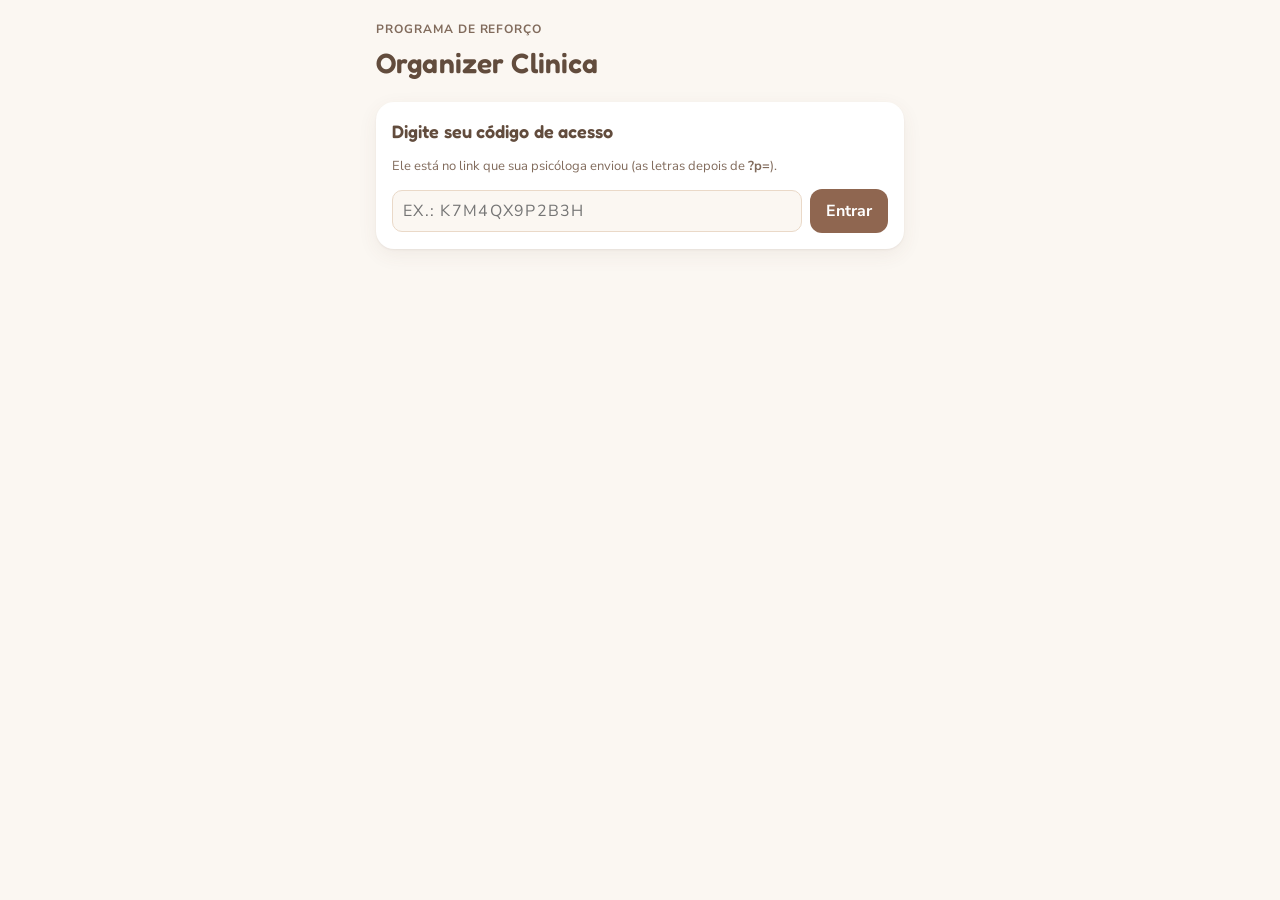
<file: web/index.html>
<!doctype html>
<html lang="pt-BR">
<head>
<meta charset="utf-8">
<meta name="viewport" content="width=device-width,initial-scale=1,viewport-fit=cover">
<title>Organizer Clinica</title>
<meta name="theme-color" content="#8F6650">
<meta name="apple-mobile-web-app-capable" content="yes">
<meta name="apple-mobile-web-app-status-bar-style" content="default">
<meta name="apple-mobile-web-app-title" content="Organizer">
<meta name="robots" content="noindex">
<link rel="manifest" href="manifest.webmanifest">
<link rel="icon" href="icons/icon-192.png" type="image/png">
<link rel="apple-touch-icon" href="icons/apple-touch-icon.png">
<link rel="preconnect" href="https://fonts.googleapis.com">
<link rel="preconnect" href="https://fonts.gstatic.com" crossorigin>
<link rel="stylesheet" href="https://fonts.googleapis.com/css2?family=Fredoka:wght@500;600&family=Nunito+Sans:opsz,wght@6..12,400;6..12,600;6..12,700&display=swap">
<link rel="stylesheet" href="app.css">
</head>
<body>
<div class="wrap" id="app">
  <header style="display:flex;flex-direction:column;gap:4px">
    <span class="eyebrow" id="hello">Programa de reforço</span>
    <h1 style="font-size:28px">Organizer Clinica</h1>
  </header>

  <!-- Entrada do código (quando o app abre sem o link) -->
  <section class="panel" id="code-screen" hidden>
    <h3>Digite seu código de acesso</h3>
    <p class="hint">Ele está no link que sua psicóloga enviou (as letras depois de <b>?p=</b>).</p>
    <form id="code-form" class="btns">
      <input type="text" id="code-input" autocomplete="off" autocapitalize="characters" spellcheck="false" placeholder="Ex.: K7M4QX9P2B3H" style="flex:1;letter-spacing:.08em;text-transform:uppercase">
      <button class="btn" type="submit">Entrar</button>
    </form>
    <p class="hint" id="code-error" hidden></p>
  </section>

  <div id="main" hidden>
    <div style="display:flex;flex-direction:column;gap:18px">
      <div id="install"></div>
      <section class="score" id="score"></section>
      <div id="nudge"></div>
      <div class="tabs" role="tablist" id="tabs">
        <button class="tab" role="tab" data-tab="hoje" aria-selected="true">Atividades</button>
        <button class="tab" role="tab" data-tab="premios" aria-selected="false">Reforçadores</button>
        <button class="tab" role="tab" data-tab="cartas" aria-selected="false" hidden>Cartas</button>
      </div>
      <main id="view" style="display:flex;flex-direction:column;gap:12px"></main>
      <div id="sync" class="hint" style="text-align:center"></div>
    </div>
  </div>
</div>
<div id="modal"></div>
<script src="config.js"></script>
<script src="core.js"></script>
<script src="patient.js"></script>
</body>
</html>
</file>
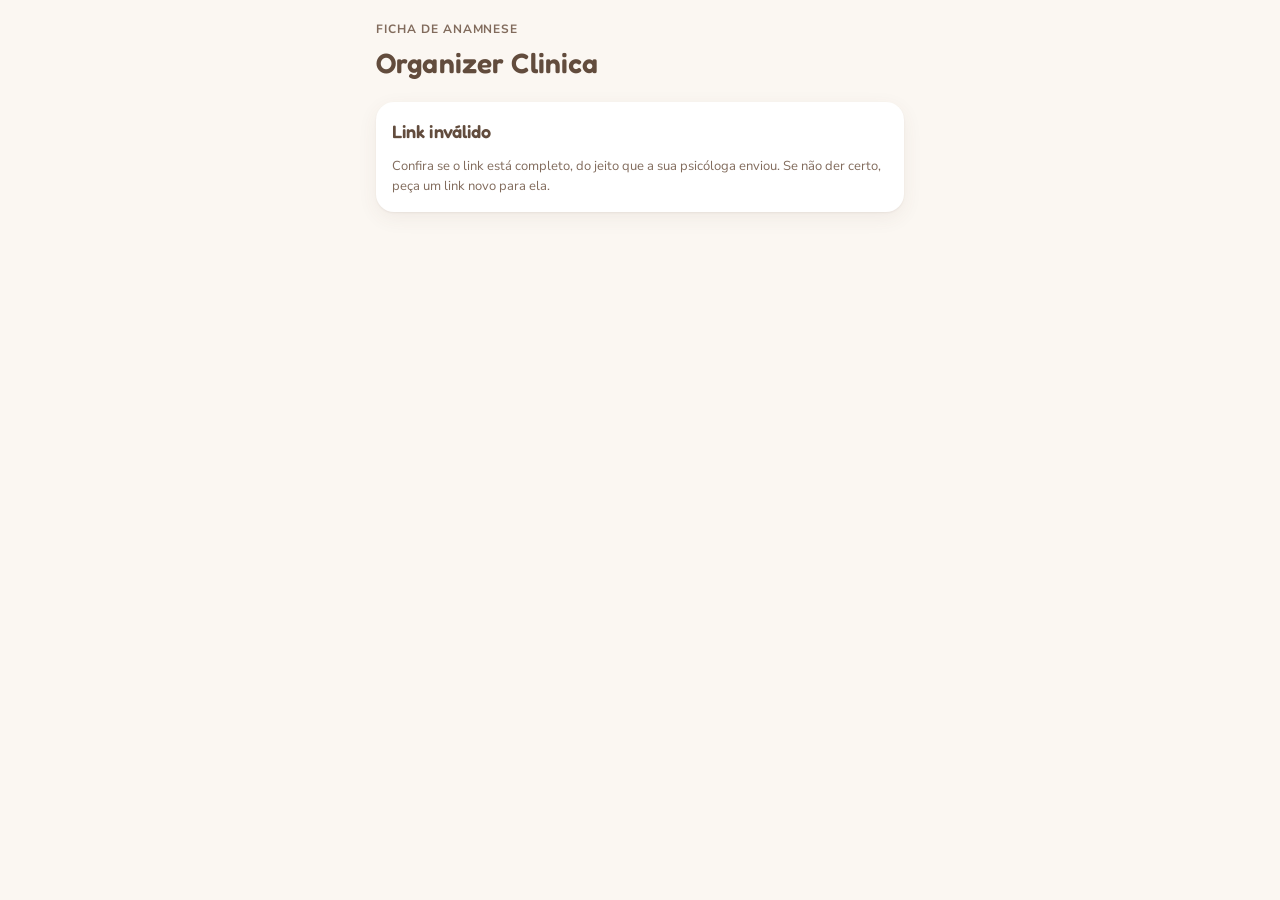
<file: web/anamnese.html>
<!doctype html>
<html lang="pt-BR">
<head>
<meta charset="utf-8">
<meta name="viewport" content="width=device-width,initial-scale=1,viewport-fit=cover">
<title>Anamnese · Organizer Clinica</title>
<meta name="theme-color" content="#8F6650">
<meta name="robots" content="noindex">
<link rel="icon" href="icons/icon-192.png" type="image/png">
<link rel="preconnect" href="https://fonts.googleapis.com">
<link rel="preconnect" href="https://fonts.gstatic.com" crossorigin>
<link rel="stylesheet" href="https://fonts.googleapis.com/css2?family=Fredoka:wght@500;600&family=Nunito+Sans:opsz,wght@6..12,400;6..12,600;6..12,700&display=swap">
<link rel="stylesheet" href="app.css">
<style>
.an-form{display:flex;flex-direction:column;gap:16px}
.an-form label{display:flex;flex-direction:column;gap:6px;font-weight:600;font-size:15px}
.an-form textarea{min-height:76px;resize:vertical}
.an-fields{display:flex;flex-direction:column;gap:14px}
.an-send{position:sticky;bottom:12px}
</style>
</head>
<body>
<div class="wrap" id="app">
  <header style="display:flex;flex-direction:column;gap:4px">
    <span class="eyebrow" id="hello">Ficha de anamnese</span>
    <h1 style="font-size:28px">Organizer Clinica</h1>
  </header>
  <div id="form-root"><section class="panel"><p class="muted">Carregando…</p></section></div>
</div>
<script src="config.js"></script>
<script src="core.js"></script>
<script src="anamnese-campos.js"></script>
<script src="anamnese.js"></script>
</body>
</html>
</file>
<file: web/app.css>
:root{
  /* Paleta a partir do site da psicóloga (beatrizgomes.com.br): creme/terracota/marrom café.
     --low/--mid/--high continuam verde/oliva/terracota — é a única leitura semântica (calmo →
     severo) da escala de SUDS e de Realidade, por isso ficam fora da família decorativa. */
  /* Sempre clara, mesmo se o aparelho estiver no tema escuro do sistema --
     a Beatriz pediu explicitamente uma pegada mais clara, sem alternância. */
  color-scheme:light;
  --bg:#FBF7F2;--surface:#FFFFFF;--ink:#624C3D;--muted:#816B5C;--line:#EAD9C8;
  --shadow-soft:0 1px 2px rgba(98,76,61,.05),0 3px 10px rgba(98,76,61,.05);
  --accent:#8F6650;--accent-ink:#FFFFFF;--accent-soft:#FAF4F0;
  --gold:#966516;--gold-soft:#FBF4E9;--coral:#B5502F;--coral-soft:#F5DFD3;
  --low:#5B7A45;--mid:#6C6828;--high:#B5502F;
  --shadow:0 1px 2px rgba(98,76,61,.08),0 6px 20px rgba(98,76,61,.07);
  --display:"Fredoka","Trebuchet MS",system-ui,sans-serif;
  --body:"Nunito Sans",system-ui,-apple-system,"Segoe UI",sans-serif;
}
*{box-sizing:border-box}
html{-webkit-text-size-adjust:100%}
body{margin:0;background:var(--bg);color:var(--ink);font:400 16px/1.5 var(--body);
  padding-top:env(safe-area-inset-top,0px);padding-bottom:env(safe-area-inset-bottom,0px)}
[hidden]{display:none!important}
.wrap{max-width:560px;margin:0 auto;padding-inline:16px;padding-block:20px 96px;display:flex;flex-direction:column;gap:18px}
.wrap.wide{max-width:760px}
h1,h2,h3{font-family:var(--display);font-weight:600;margin:0;text-wrap:balance;letter-spacing:.005em}
.eyebrow{font-size:12px;font-weight:700;letter-spacing:.08em;text-transform:uppercase;color:var(--muted)}
.muted{color:var(--muted)}
button{font:inherit;color:inherit;cursor:pointer}
button:focus-visible,input:focus-visible,select:focus-visible,textarea:focus-visible{outline:3px solid var(--accent);outline-offset:2px}

/* Placar */
.score{background:var(--surface);border-radius:22px;padding:20px 18px 18px;box-shadow:var(--shadow);display:flex;flex-direction:column;gap:14px}
.score-top{display:flex;align-items:flex-end;justify-content:space-between;gap:12px;flex-wrap:wrap}
.total{font-family:var(--display);font-weight:600;font-size:64px;line-height:.9;font-variant-numeric:tabular-nums;color:var(--accent)}
.total small{font-size:20px;color:var(--muted);margin-left:4px}
.today-pill{background:var(--accent-soft);color:var(--accent);border:1px solid var(--line);border-radius:999px;padding:3px 11px;font-weight:700;font-size:14px;white-space:nowrap}
.track{position:relative;height:44px;margin-inline:10px}
.track-line{position:absolute;left:0;right:0;top:12px;height:8px;border-radius:8px;background:var(--line)}
.track-fill{position:absolute;left:0;top:12px;height:8px;border-radius:8px;background:var(--accent);transition:width .5s ease}
.stop{position:absolute;top:6px;width:20px;height:20px;margin-left:-10px;border-radius:50%;background:var(--surface);border:3px solid var(--line)}
.stop.won{background:var(--gold);border-color:var(--gold)}
.stop.near{border-color:var(--coral)}
.stop-label{position:absolute;top:28px;transform:translateX(-50%);font-size:11px;font-weight:700;color:var(--muted);font-variant-numeric:tabular-nums}
.next{display:flex;gap:6px;align-items:baseline;flex-wrap:wrap;font-size:15px}

/* Aviso de quase lá */
.nudge{border-radius:18px;padding:14px 16px;background:var(--coral-soft);color:var(--ink);display:flex;gap:12px;align-items:center}
.nudge-num{font-family:var(--display);font-weight:600;font-size:30px;color:var(--coral);line-height:1;min-width:44px;text-align:center;font-variant-numeric:tabular-nums}
.nudge p{margin:0}

/* Abas */
.tabs{display:flex;gap:6px;background:var(--surface);border-radius:999px;padding:5px;box-shadow:var(--shadow)}
.tab{flex:1;border:0;background:transparent;border-radius:999px;padding:9px 6px;font-weight:700;font-size:15px;color:var(--muted)}
.tab[aria-selected="true"]{background:var(--accent);color:var(--accent-ink)}

/* Dia e atividades */
.daybar{display:flex;align-items:center;justify-content:space-between;gap:8px}
.daybar h2{font-size:22px}
.navbtn{border:1px solid var(--line);background:var(--surface);border-radius:12px;width:40px;height:40px;font-size:20px;line-height:1}
.navbtn:disabled{opacity:.35;cursor:default}
.list{display:flex;flex-direction:column;gap:8px}
.act{display:flex;align-items:center;gap:8px;background:var(--surface);border:1px solid var(--line);border-radius:16px;padding:10px 10px 10px 14px;box-shadow:var(--shadow-soft);transition:background .15s,border-color .15s}
.act.done{background:var(--accent-soft);border-color:var(--accent)}
.act-toggle{flex:1;display:flex;align-items:center;gap:12px;text-align:left;background:transparent;border:0;padding:2px 0;min-width:0}
.act-toggle .box{flex:none;width:26px;height:26px;border-radius:8px;border:2.5px solid var(--line);display:grid;place-items:center;transition:all .15s}
.act-toggle .box svg{opacity:0;transform:scale(.6);transition:all .15s}
.act.done .act-toggle .box{background:var(--accent);border-color:var(--accent)}
.act.done .act-toggle .box svg{opacity:1;transform:none}
.act-toggle .name{flex:1;font-weight:600;min-width:0}
.suds{flex:none;font-size:12px;font-weight:700;border-radius:999px;padding:2px 9px;border:1.5px solid currentColor;font-variant-numeric:tabular-nums;white-space:nowrap}
.suds.l{color:var(--low)}.suds.m{color:var(--mid)}.suds.h{color:var(--high)}

/* Chip "Como foi?" / resultado, ao lado da atividade marcada */
.real-chip{flex:none;font-size:12px;font-weight:700;border-radius:999px;padding:5px 10px;border:1.5px solid var(--line);background:var(--bg);color:var(--muted);white-space:nowrap}
.real-chip.set{border-color:transparent;color:var(--surface)}
.real-chip.set.l{background:var(--low)}.real-chip.set.m{background:var(--mid)}.real-chip.set.h{background:var(--high)}

/* Escolha da Realidade (aparece logo depois de marcar) */
.real-opts{display:flex;flex-direction:column;gap:8px;text-align:left}
.real-opt{display:flex;align-items:baseline;gap:10px;border:1.5px solid var(--line);border-radius:12px;padding:10px 12px;background:var(--surface);text-align:left;width:100%}
.real-opt b{font-family:var(--display);color:var(--accent);min-width:32px}
.real-opt.sel{border-color:var(--accent);background:var(--accent-soft)}

/* Evolução por atividade (painel da psicóloga) */
.evo-row{display:flex;flex-direction:column;gap:6px;padding:10px 0;border-bottom:1px solid var(--line)}
.evo-row:last-child{border-bottom:0;padding-bottom:0}
.evo-head{display:flex;justify-content:space-between;align-items:baseline;gap:8px;flex-wrap:wrap}
.evo-name{font-weight:700}
.evo-track{display:flex;align-items:center;flex-wrap:wrap;gap:2px;font-variant-numeric:tabular-nums}
.evo-dot{display:inline-flex;align-items:center;justify-content:center;min-width:30px;height:24px;padding:0 6px;border-radius:8px;font-size:12px;font-weight:700;color:var(--surface)}
.evo-dot.l{background:var(--low)}.evo-dot.m{background:var(--mid)}.evo-dot.h{background:var(--high)}
.evo-arrow{color:var(--muted);font-size:12px}

/* Comparar progresso (painel da psicóloga) */
.cmp-grid{display:grid;grid-template-columns:1fr 1fr;gap:12px}
.cmp-col{display:flex;flex-direction:column;gap:2px;background:var(--accent-soft);border:1px solid var(--line);border-radius:14px;padding:10px 12px}
.cmp-num{font-family:var(--display);font-weight:600;font-size:26px;color:var(--accent)}
.cmp-num.muted{color:var(--muted)}
.cmp-up{color:var(--low);font-weight:700}
.cmp-down{color:var(--high);font-weight:700}

.week{display:grid;grid-auto-flow:column;grid-auto-columns:1fr;gap:6px;align-items:end;height:86px;background:var(--surface);border-radius:16px;padding:12px 12px 8px;box-shadow:var(--shadow)}
.wk{display:flex;flex-direction:column;align-items:center;gap:4px;height:100%;justify-content:flex-end}
.wk-bar{width:100%;max-width:26px;border-radius:6px;background:var(--accent);min-height:3px}
.wk-bar.zero{background:var(--line)}
.wk span{font-size:11px;color:var(--muted);font-weight:700;font-variant-numeric:tabular-nums}

/* Reforçadores */
.rw{background:var(--surface);border-radius:18px;padding:14px 16px;display:flex;flex-direction:column;gap:8px;border:1px solid var(--line);box-shadow:var(--shadow-soft)}
.rw-head{display:flex;justify-content:space-between;align-items:center;gap:10px}
.rw-name{font-weight:700;font-size:16px}
.rw-pts{font-family:var(--display);font-weight:600;font-size:18px;color:var(--muted);font-variant-numeric:tabular-nums;white-space:nowrap}
.bar{height:8px;border-radius:8px;background:var(--line);overflow:hidden}
.bar i{display:block;height:100%;background:var(--accent);border-radius:8px}
.rw.won{background:var(--gold-soft);border-color:var(--gold)}
.rw.won .bar i{background:var(--gold)}
.rw.near .bar i{background:var(--coral)}
.rw-chips{display:flex;gap:6px;flex-wrap:wrap;align-items:center}
.chip{font-size:12px;font-weight:700;border-radius:999px;padding:2px 10px;white-space:nowrap}
.chip.won{background:var(--gold);color:var(--surface)}
.chip.near{background:var(--coral);color:#fff}
.chip.far{background:var(--bg);color:var(--muted)}

/* Painéis e formulários */
.panel{background:var(--surface);border-radius:18px;padding:16px;display:flex;flex-direction:column;gap:12px;box-shadow:var(--shadow)}
.panel h3{font-size:18px}
.row{display:grid;grid-template-columns:1fr 84px 40px;gap:8px;align-items:center}
input[type=text],input[type=number],input[type=email],input[type=password],input[type=tel],input[type=date],input[type=time],select,textarea{font:inherit;color:var(--ink);background:var(--bg);border:1px solid var(--line);border-radius:10px;padding:8px 10px;width:100%;min-width:0}
textarea{min-height:120px;resize:vertical}
input[type=number]{font-variant-numeric:tabular-nums}
label{font-weight:600;font-size:14px;display:flex;flex-direction:column;gap:4px}
.icon-btn{border:1px solid var(--line);background:transparent;border-radius:10px;height:40px;color:var(--muted);font-size:18px}
.btn{border:0;border-radius:12px;padding:10px 16px;font-weight:700;background:var(--accent);color:var(--accent-ink)}
.btn:disabled{opacity:.5;cursor:default}
.btn.ghost{background:transparent;border:1.5px solid var(--line);color:var(--ink)}
.btn.warn{background:var(--coral);color:#fff}
.btns{display:flex;gap:8px;flex-wrap:wrap;align-items:center}
.hint{font-size:13px;color:var(--muted);margin:0}
.savebar{position:sticky;bottom:calc(12px + env(safe-area-inset-bottom,0px));display:flex;gap:8px;justify-content:flex-end;align-items:center;background:var(--surface);border-radius:16px;padding:10px 12px;box-shadow:0 8px 30px rgba(0,0,0,.18);z-index:5}
.banner{font-size:14px;border-radius:12px;padding:10px 12px;background:var(--gold-soft);color:var(--ink)}
.center-card{max-width:420px;margin:12vh auto 0}

/* Toast, modal e efeitos */
.toasts{position:fixed;left:0;right:0;bottom:calc(16px + env(safe-area-inset-bottom,0px));display:flex;flex-direction:column;align-items:center;gap:8px;pointer-events:none;z-index:40;padding-inline:16px}
.toast{background:var(--ink);color:var(--bg);border-radius:14px;padding:12px 16px;font-weight:600;max-width:460px;box-shadow:0 10px 30px rgba(0,0,0,.25);animation:tin .3s ease}
@keyframes tin{from{transform:translateY(12px);opacity:0}to{transform:none;opacity:1}}
canvas#fx{position:fixed;inset:0;width:100%;height:100%;pointer-events:none;z-index:50}
.modal{position:fixed;inset:0;display:grid;place-items:center;z-index:45;background:rgba(10,20,18,.45);padding:16px}
.modal-card{background:var(--surface);border-radius:26px;padding:28px 24px;max-width:360px;width:100%;text-align:center;display:flex;flex-direction:column;gap:10px;animation:pop .45s cubic-bezier(.2,1.4,.4,1)}
@keyframes pop{from{transform:scale(.7);opacity:0}to{transform:none;opacity:1}}
.modal-card .medal{font-family:var(--display);font-weight:600;font-size:15px;color:var(--gold);letter-spacing:.06em;text-transform:uppercase}
.modal-card h2{font-size:28px}
@media (prefers-reduced-motion:reduce){*{animation:none!important;transition:none!important}}

/* Cartas (app da paciente): uma por vez, como flashcard; toque para virar, setas ou arrastar para passar */
.fc-fases{display:flex;gap:6px;overflow-x:auto;padding-bottom:2px;scrollbar-width:thin}
.fc-fase{flex:none;display:flex;flex-direction:column;align-items:flex-start;gap:1px;border:1px solid var(--line);background:var(--surface);border-radius:14px;padding:8px 12px;font-weight:700;font-size:14px;color:var(--ink)}
.fc-fase small{font-weight:600;font-size:11.5px;color:var(--muted)}
.fc-fase[aria-pressed="true"]{background:var(--accent);border-color:var(--accent);color:var(--accent-ink)}
.fc-fase[aria-pressed="true"] small{color:var(--accent-ink);opacity:.85}
.fc-sobre{margin:0;text-align:center}
.fc{--fase:#4F7593;display:flex;flex-direction:column;align-items:center;gap:12px}
.fc[data-fase="f2"]{--fase:#966516}
.fc[data-fase="f3"]{--fase:#5B7A45}
.fc[data-fase="f4"]{--fase:#B5502F}
.fc-card{display:block;width:100%;max-width:440px;padding:0;margin:0;border:0;background:none;font:inherit;color:inherit;text-align:left;cursor:pointer;perspective:1400px;border-radius:20px;-webkit-tap-highlight-color:transparent;touch-action:pan-y}
.fc-card:focus-visible{outline:3px solid var(--fase);outline-offset:4px}
.fc-in{display:grid;min-height:min(62vh,440px);transform-style:preserve-3d;transition:transform .55s cubic-bezier(.2,.7,.2,1)}
.fc-card.virada .fc-in{transform:rotateY(180deg)}
.fc-verso,.fc-frente{grid-area:1/1;display:flex;flex-direction:column;box-sizing:border-box;border-radius:20px;padding:26px 24px;backface-visibility:hidden;-webkit-backface-visibility:hidden}
.fc-verso{align-items:center;justify-content:center;gap:6px;text-align:center;color:#fff;font-size:15px;
  background:radial-gradient(circle,rgba(255,255,255,.16) 0 2px,transparent 2.5px) 0 0/20px 20px,var(--fase);
  box-shadow:inset 0 0 0 10px var(--fase),inset 0 0 0 12px rgba(255,255,255,.55),0 10px 26px rgba(43,35,32,.16)}
.fc-logo{font:600 36px var(--display);letter-spacing:.02em;margin-bottom:6px}
.fc-fase-n{font-weight:700;text-transform:uppercase;letter-spacing:.12em;font-size:13px}
.fc-toque{margin-top:22px;font-size:13px;opacity:.85}
.fc-frente{transform:rotateY(180deg);justify-content:center;gap:14px;background:#FFFDF9;color:#2B2320;border:2px solid var(--fase);box-shadow:0 10px 26px rgba(43,35,32,.14)}
.fc-tit{font:600 25px var(--display);color:var(--fase);line-height:1.2}
.fc-txt{font-size:18px;line-height:1.5}
.fc-dica{font-size:15px;line-height:1.45;color:#5E4E45;border-top:1px dashed #D9C8B8;padding-top:10px}
.fc-nav{display:flex;align-items:center;justify-content:center;gap:16px}
.fc-nav .navbtn{width:48px;height:48px;font-size:24px}
.fc-pos{font-weight:700;color:var(--muted);font-variant-numeric:tabular-nums;min-width:110px;text-align:center}
.fc-regras summary{cursor:pointer;font-weight:700}
.fc-regras ol{margin:10px 0 0;padding-left:20px;display:flex;flex-direction:column;gap:6px;font-size:15px}

/* número no ícone do menu (aniversário hoje) */
.rail-btn{position:relative}
.rail-badge{position:absolute;top:4px;left:28px;min-width:18px;height:18px;padding:0 4px;border-radius:9px;background:var(--high);color:#fff;font:800 11px/18px var(--body,system-ui),sans-serif;font-style:normal;text-align:center;box-shadow:0 0 0 2px var(--surface);pointer-events:none}
</file>
